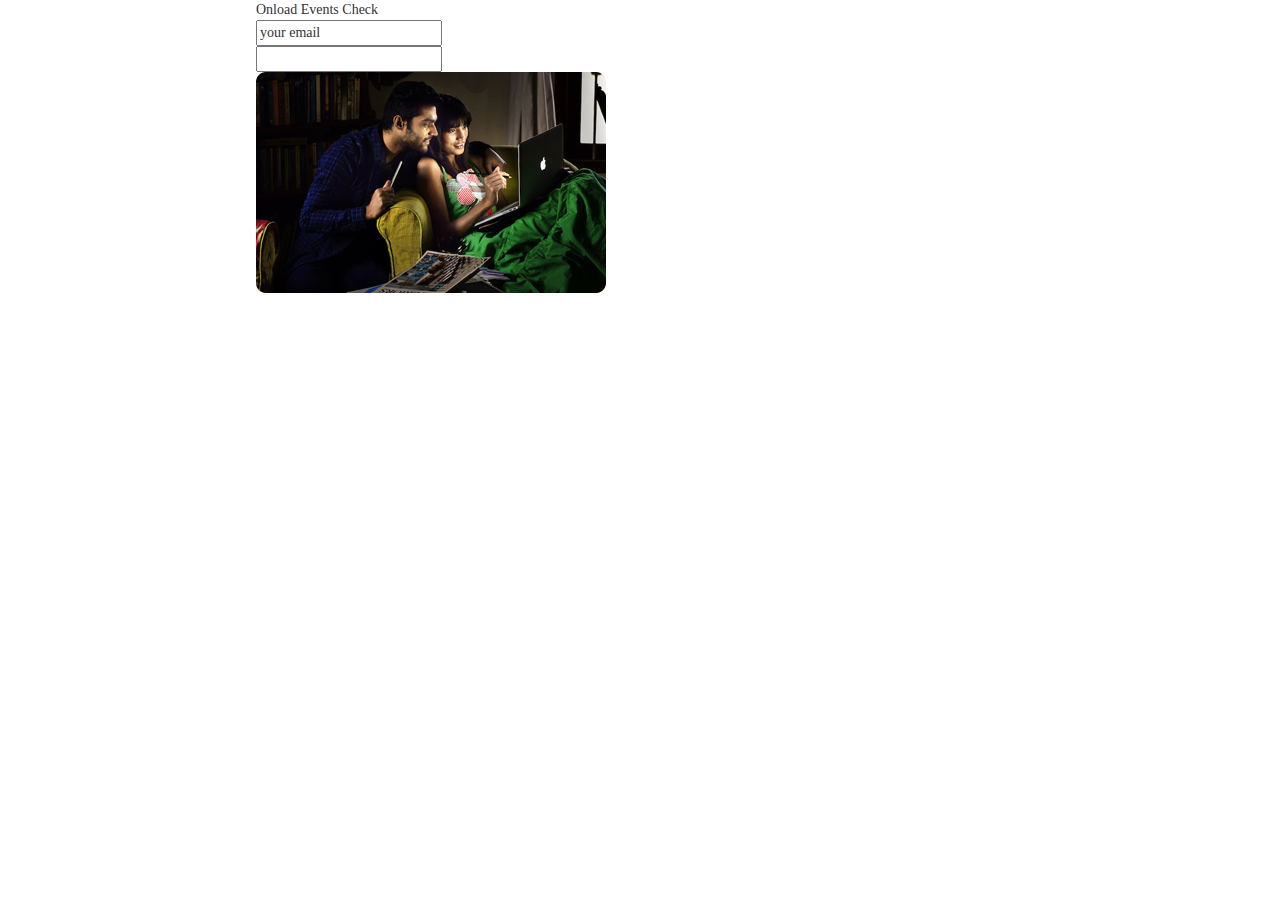
<file: index.html>
<!doctype html>
<html lang="en">
<head>
	<meta charset="UTF-8">
	<meta name="description" content="Great HTML5 Bootstrap template" />
	<meta name="author" content="Asifur Rahman" />
	<meta name="viewport" content="width=device-width, initial-scale=1.0"><!-- this is only for responsive design to zoom 100%-->
	<title>JS PRACTICE</title>

	<link rel="shortcut icon" href="images/favicon.png">
	

	<!-- =========================
	     STYLESHEETS      
	============================== -->
	<link rel="stylesheet" href="css/bootstrap.min.css">
	<link rel="stylesheet" type="text/css" href="fonts/font-awesome-4.3.0/css/font-awesome.min.css" />
    
    <!-- CUSTOM STYLES -->
	<link rel="stylesheet" href="css/custom.css">
	<link rel="stylesheet" href="css/responsive.css">

	
	<!--[if lt IE 9]>
		<script src="js/html5shiv.js"></script>
		<script src="js/respond.min.js"></script>
		<![endif]-->
	<!--jQuery (necessary for Bootstrap's JavaScript plugins) -->
	<script type="text/javascript">
		function setCookie(cname, cvalue, exdays ){
			var d = new Date();
			d.setTime(d.getTime() + (exdays*24*60*60*1000));
			var expires = "expires=" + d.toGMTString();
			document.cookie = cname+"="+cvalue+"; "+expires;
		}

		function getCookie(cname) {
			 var name = cname + "=";
			 var ca = document.cookie.split();
			   
             var c = ca.substring(name);  

			for(var i=0; i<ca.length; i++){
			 	var c = ca[i];
			 	while (c.charAt(0)==' '){

			 		c = c.substring(1);
			 	}
			 	if(c.indexOf(name) == 0){
			 		return c.substring(name.length, c.length);
			 	}
			 }
			 return c; 
		} 

		function checkCookie() {
			 var user = getCookie("username");
			 if(user != "") {
			 	alert("welcome again " + user);
			 } else {0
			 	user = prompt("please enter your name:", "");
			 	if(user != "" && user != null) {
			 		setCookie("username", user, 30);
			 	}
			 }
		}	
		

	</script>
</head>


<body onload="checkCookie()">


<!-- =========================
   HEADER SECTION       
============================== -->
<header class="header">	
     <div class="wrapper"> 
        <div id="eventsCheck">Onload Events Check</div>

        <form>
        	<input type="email" id="email" name="" value="your email" > <br>
        	<input type="text" name="">
        </form>

        <img src="images/img-1.png" id="imageChange">

     </div>
</header>




<!-- Include all compiled plugins (below), or include individual files as needed -->
<script src="js/jquery-1.12.0.min.js"></script>
<script src="js/bootstrap.min.js"></script>
<script src="fonts/MontefioreShadow/fontsmoothie.min.js"></script>

<!-- initial scripts -->
<script src="js/init.js"></script>

</body>
</html>
</file>
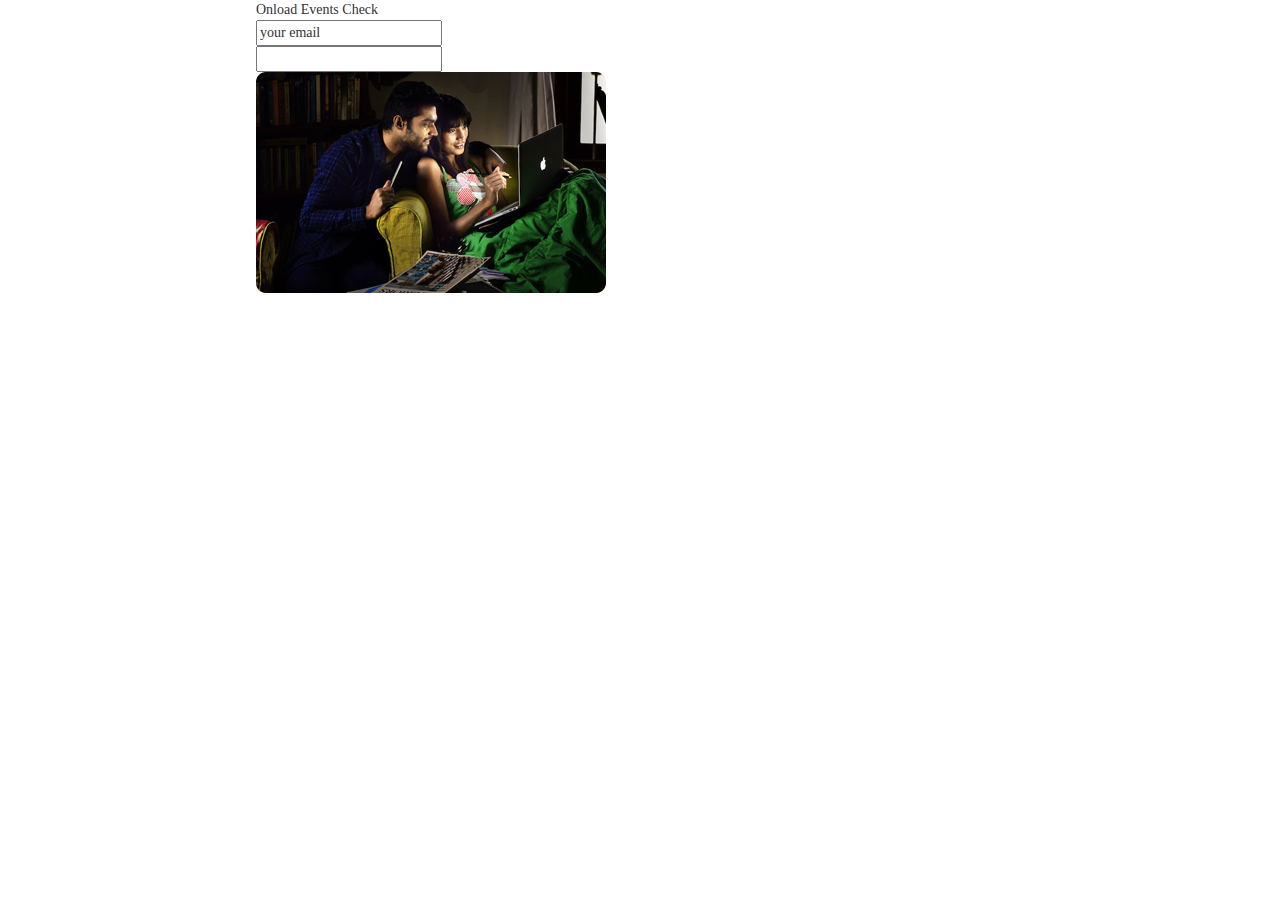
<file: index--.html>
<!doctype html>
<html lang="en">
<head>
	<meta charset="UTF-8">
	<meta name="description" content="Great HTML5 Bootstrap template" />
	<meta name="author" content="Asifur Rahman" />
	<meta name="viewport" content="width=device-width, initial-scale=1.0"><!-- this is only for responsive design to zoom 100%-->
	<title>JS PRACTICE</title>

	<link rel="shortcut icon" href="images/favicon.png">
	

	<!-- =========================
	     STYLESHEETS      
	============================== -->
	<link rel="stylesheet" href="css/bootstrap.min.css">
	<link rel="stylesheet" type="text/css" href="fonts/font-awesome-4.3.0/css/font-awesome.min.css" />
    
    <!-- CUSTOM STYLES -->
	<link rel="stylesheet" href="css/custom.css">
	<link rel="stylesheet" href="css/responsive.css">

	
	<!--[if lt IE 9]>
		<script src="js/html5shiv.js"></script>
		<script src="js/respond.min.js"></script>
		<![endif]-->
	<!--jQuery (necessary for Bootstrap's JavaScript plugins) -->
	<script type="text/javascript">
		function setCookie(cname, cvalue, exdays ){
			var d = new Date();
			d.setTime(d.getTime() + (exdays*24*60*60*1000));
			var expires = "expires=" + d.toGMTString();
			document.cookie = cname+"="+cvalue+"; "+expires;
		}

		function getCookie(cname) {
			 var name = cname + "=";
			 var ca = document.cookie.split();
			   
             var c = ca.substring(name);  

			for(var i=0; i<ca.length; i++){
			 	var c = ca[i];
			 	while (c.charAt(0)==' '){

			 		c = c.substring(1);
			 	}
			 	if(c.indexOf(name) == 0){
			 		return c.substring(name.length, c.length);
			 	}
			 }
			 return c; 
		} 

		function checkCookie() {
			 var user = getCookie("username");
			 if(user != "") {
			 	alert("welcome again " + user);
			 } else {0
			 	user = prompt("please enter your name:", "");
			 	if(user != "" && user != null) {
			 		setCookie("username", user, 30);
			 	}
			 }
		}	
		

	</script>
</head>


<body onload="checkCookie()">


<!-- =========================
   HEADER SECTION       
============================== -->
<header class="header some">	
     <div class="wrapper"> 
        <div id="eventsCheck">Onload Events Check</div>

        <form>
        	<input type="email" id="email" name="" value="your email" > <br>
        	<input type="text" name="">
        </form>

        <img src="images/img-1.png" id="imageChange">

     </div>
</header>




<!-- Include all compiled plugins (below), or include individual files as needed -->
<script src="js/jquery-1.12.0.min.js"></script>
<script src="js/bootstrap.min.js"></script>
<script src="fonts/MontefioreShadow/fontsmoothie.min.js"></script>

<!-- initial scripts -->
<script src="js/init.js"></script>

</body>
</html>
</file>
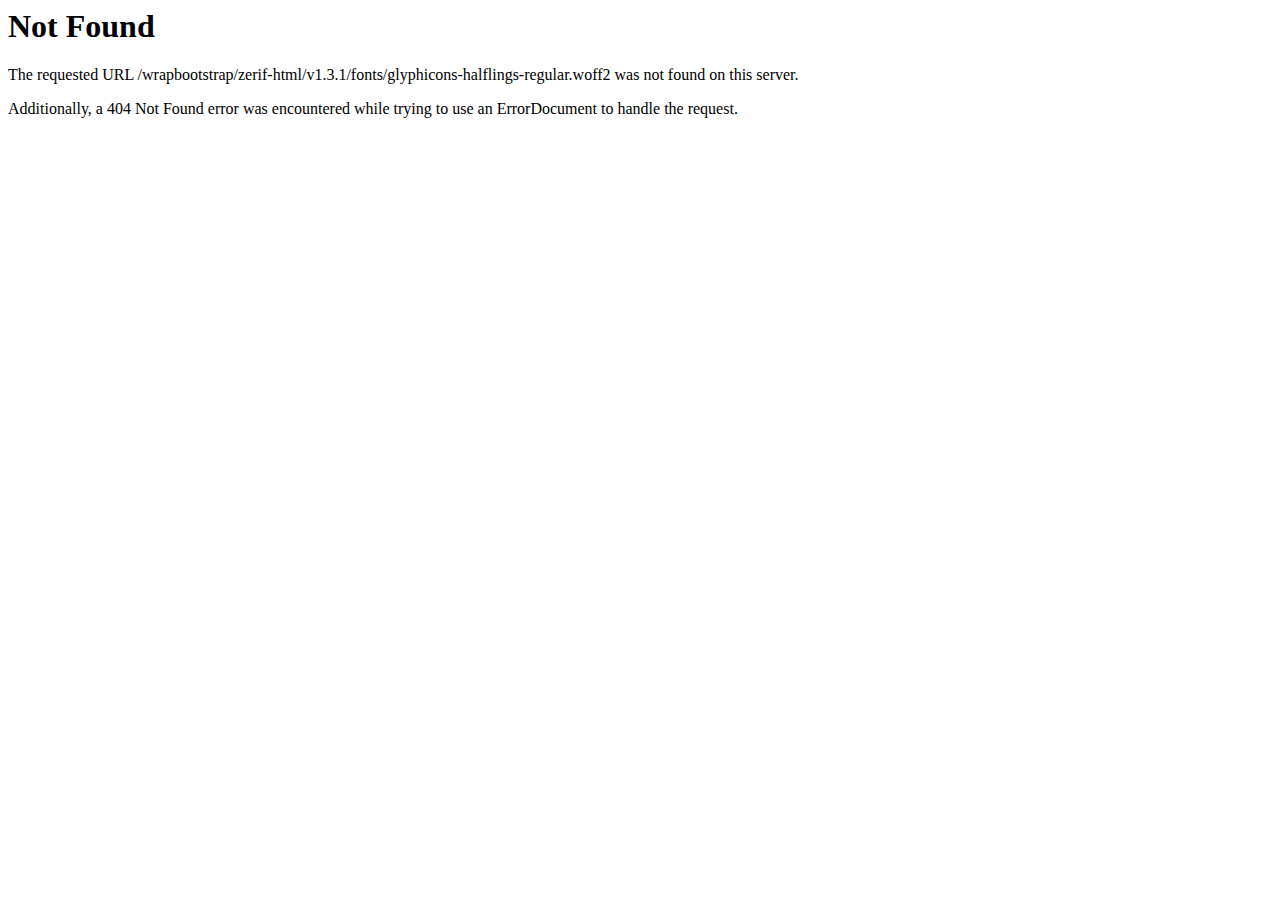
<file: fonts/glyphicons-halflings-regular-2.html>
<!DOCTYPE HTML PUBLIC "-//IETF//DTD HTML 2.0//EN">
<html><head>
<title>404 Not Found</title>
</head><body>
<h1>Not Found</h1>
<p>The requested URL /wrapbootstrap/zerif-html/v1.3.1/fonts/glyphicons-halflings-regular.woff2 was not found on this server.</p>
<p>Additionally, a 404 Not Found
error was encountered while trying to use an ErrorDocument to handle the request.</p>
</body></html>
</file>
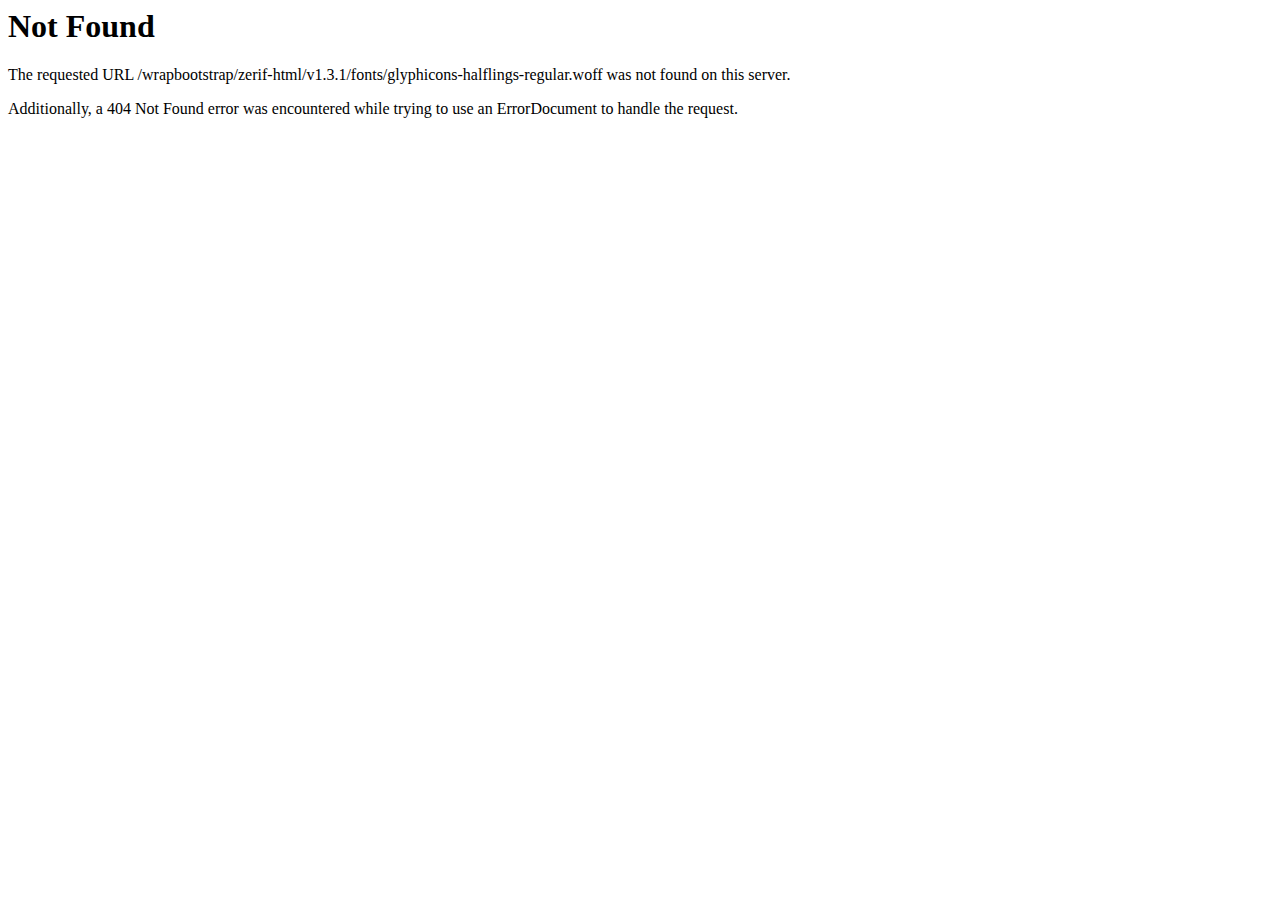
<file: fonts/glyphicons-halflings-regular-3.html>
<!DOCTYPE HTML PUBLIC "-//IETF//DTD HTML 2.0//EN">
<html><head>
<title>404 Not Found</title>
</head><body>
<h1>Not Found</h1>
<p>The requested URL /wrapbootstrap/zerif-html/v1.3.1/fonts/glyphicons-halflings-regular.woff was not found on this server.</p>
<p>Additionally, a 404 Not Found
error was encountered while trying to use an ErrorDocument to handle the request.</p>
</body></html>
</file>
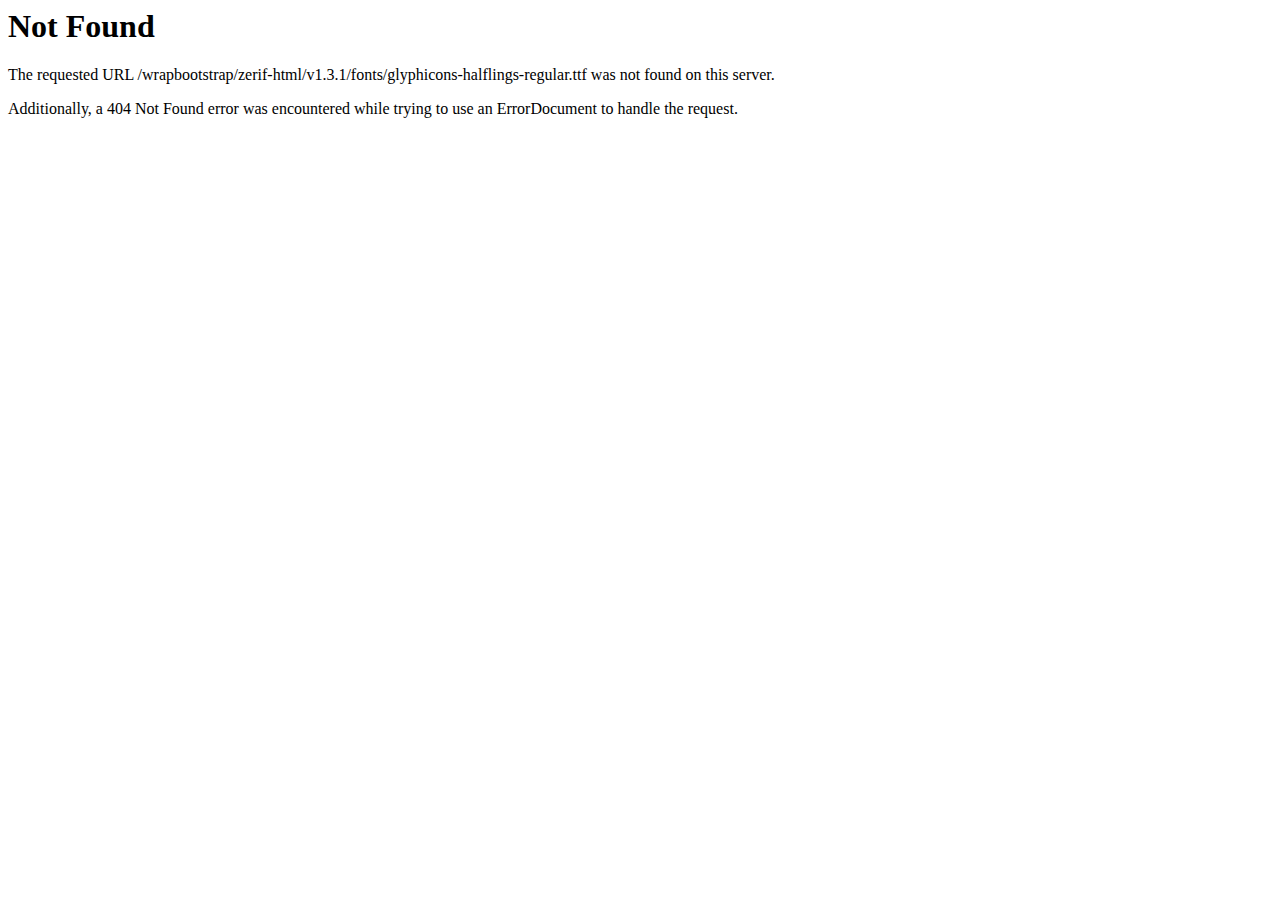
<file: fonts/glyphicons-halflings-regular-4.html>
<!DOCTYPE HTML PUBLIC "-//IETF//DTD HTML 2.0//EN">
<html><head>
<title>404 Not Found</title>
</head><body>
<h1>Not Found</h1>
<p>The requested URL /wrapbootstrap/zerif-html/v1.3.1/fonts/glyphicons-halflings-regular.ttf was not found on this server.</p>
<p>Additionally, a 404 Not Found
error was encountered while trying to use an ErrorDocument to handle the request.</p>
</body></html>
</file>
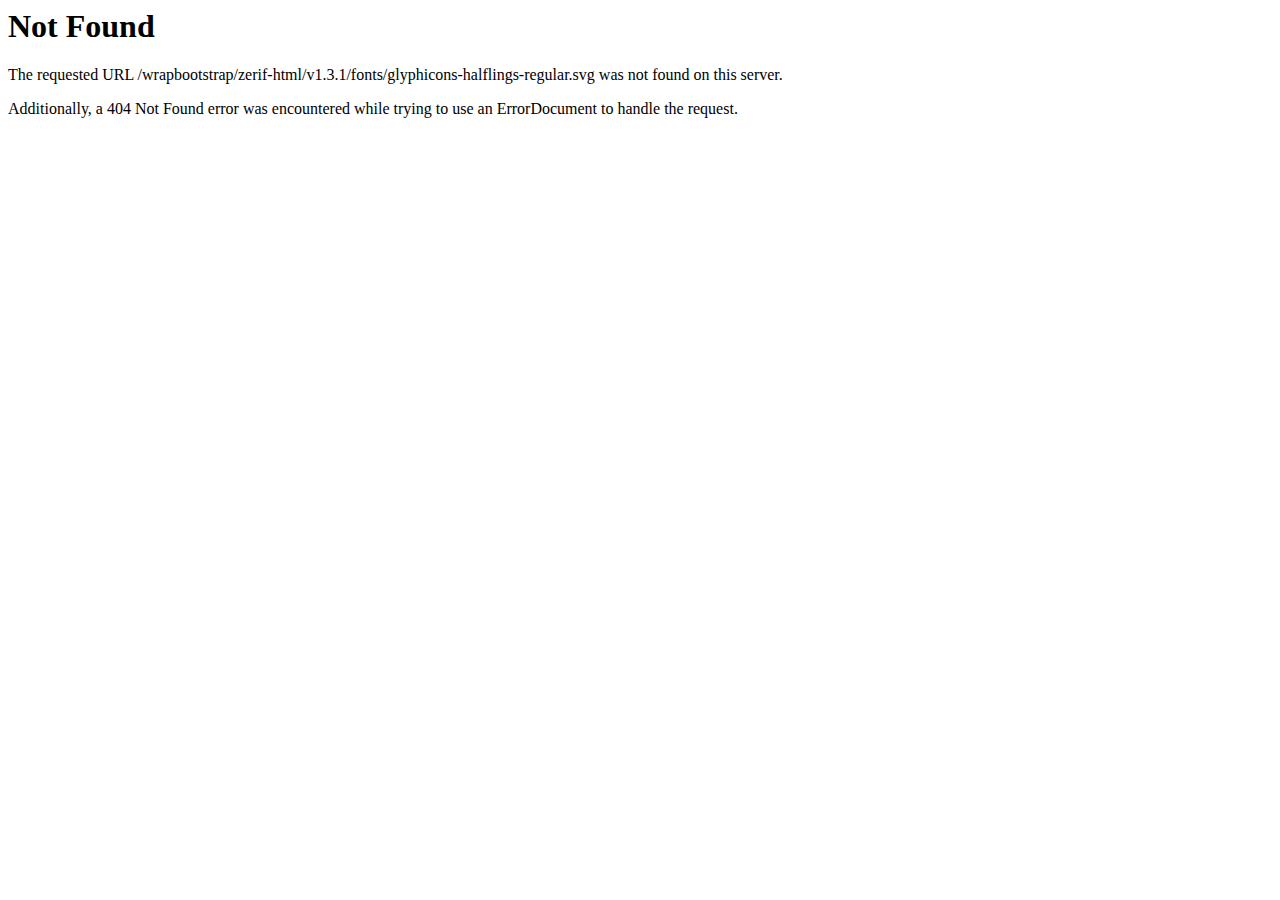
<file: fonts/glyphicons-halflings-regular-5.html>
<!DOCTYPE HTML PUBLIC "-//IETF//DTD HTML 2.0//EN">
<html><head>
<title>404 Not Found</title>
</head><body>
<h1>Not Found</h1>
<p>The requested URL /wrapbootstrap/zerif-html/v1.3.1/fonts/glyphicons-halflings-regular.svg was not found on this server.</p>
<p>Additionally, a 404 Not Found
error was encountered while trying to use an ErrorDocument to handle the request.</p>
</body></html>
</file>
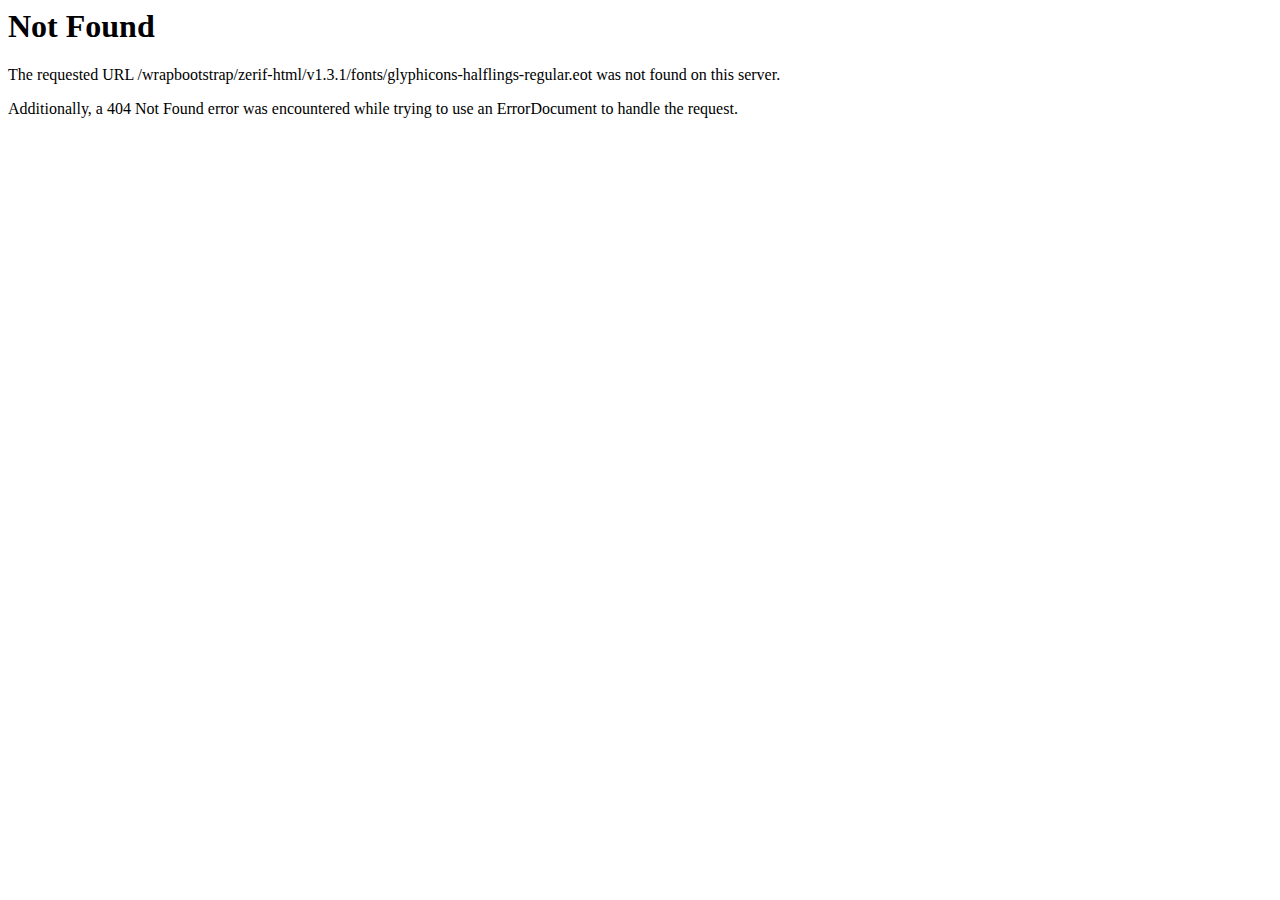
<file: fonts/glyphicons-halflings-regular.html>
<!DOCTYPE HTML PUBLIC "-//IETF//DTD HTML 2.0//EN">
<html><head>
<title>404 Not Found</title>
</head><body>
<h1>Not Found</h1>
<p>The requested URL /wrapbootstrap/zerif-html/v1.3.1/fonts/glyphicons-halflings-regular.eot was not found on this server.</p>
<p>Additionally, a 404 Not Found
error was encountered while trying to use an ErrorDocument to handle the request.</p>
</body></html>
</file>
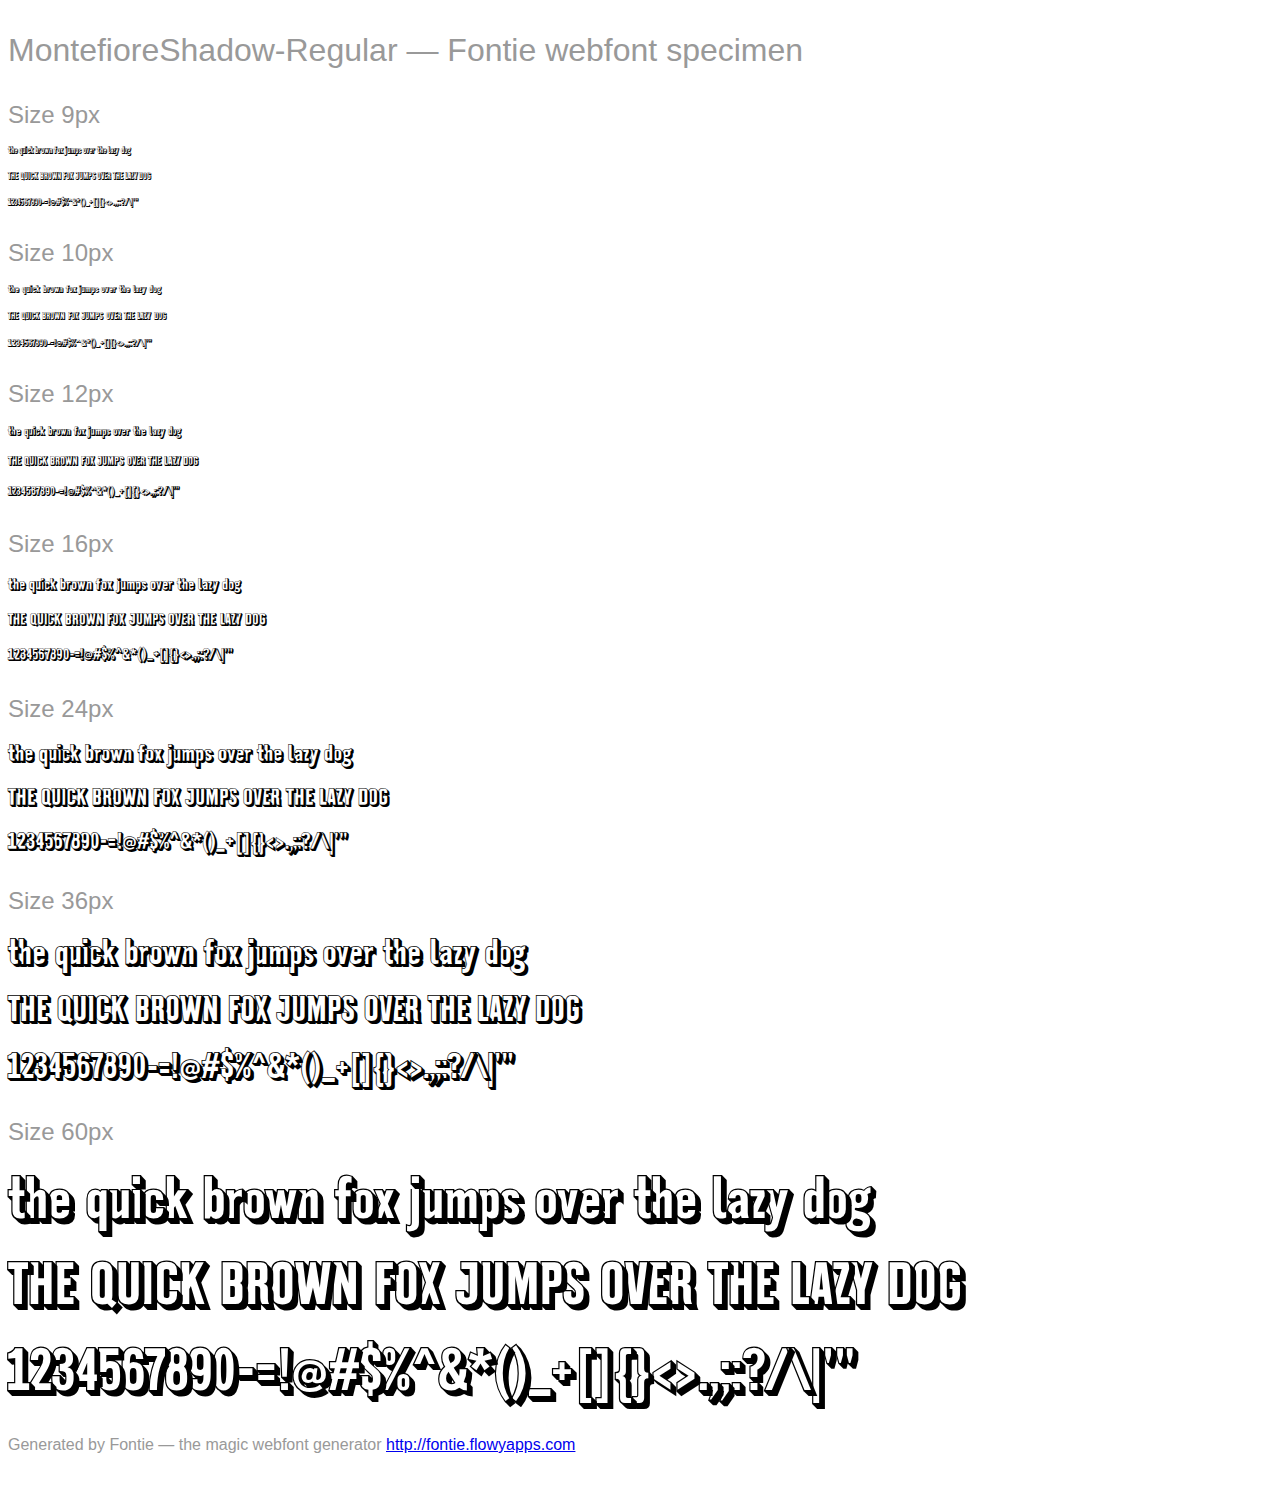
<file: fonts/MontefioreShadow/MontefioreShadow-Regular.html>
<html>
<head>
	<!-- INFO Just include the font-smoothie script anywhere on your page and
	          you will have smooth fonts even on Windows XP. --> 
	
	<style>
		/* INFO We recommend to use @import or the link tag to include the
		        font-face definition into your page.
		   NOTE Some browsers block access to CSS rules in external files if the
		        page is not loaded via HTTP. Therefore the Font Smoothie script
		        will not work if you open this page as a local file. */
		@font-face {
				  font-family:'MontefioreShadow-Regular';
				  src: url('MontefioreShadow-_gdi.eot');
				  src: url('MontefioreShadow-_gdi.eot?#iefix') format('embedded-opentype'),
					   url('MontefioreShadow-_gdi.woff') format('woff'),
					   url('MontefioreShadow-_gdi.ttf') format('truetype'),
					   url('MontefioreShadow-_gdi.svg#MontefioreShadow-Regular') format('svg');
					   font-weight: 700;
					   font-style: normal;
					   font-stretch: condensed;
					   unicode-range: U+0020-25CA;
				}
		
		/* INFO Just some other styles to beautify the page ;) */
		body {
			font-family: sans-serif;
			color: #999;
			white-space: nowrap;
		}
		h1 {
			font-size: 2rem;
			font-weight: normal;
			margin: 2rem 0 1rem 0;
		}
		h2 {
			font-size: 1.5rem;
			font-weight: normal;
			margin: 2rem 0 1rem 0;
		}
		p {
			margin: 2rem 0;
		}
		div p {
			font-family: 'MontefioreShadow-Regular';
			color: #000;
			margin: 1rem 0;
		}
	</style>
	<title>MontefioreShadow-Regular &mdash; Fontie webfont specimen</title>
</head>

<body>
	<h1>MontefioreShadow-Regular &mdash; Fontie webfont specimen</h1>
	<div style="font-size:9px">
		<h2>Size 9px</h2>
		<p>the quick brown fox jumps over the lazy dog</p>
		<p>THE QUICK BROWN FOX JUMPS OVER THE LAZY DOG</p>
		<p>1234567890-=!@#$%^&amp;*()_+[]{}&lt;&gt;.,;:?/\|'"</p>
	</div>
	<div style="font-size:10px">
		<h2>Size 10px</h2>
		<p>the quick brown fox jumps over the lazy dog</p>
		<p>THE QUICK BROWN FOX JUMPS OVER THE LAZY DOG</p>
		<p>1234567890-=!@#$%^&amp;*()_+[]{}&lt;&gt;.,;:?/\|'"</p>
	</div>
	<div style="font-size:12px">
		<h2>Size 12px</h2>
		<p>the quick brown fox jumps over the lazy dog</p>
		<p>THE QUICK BROWN FOX JUMPS OVER THE LAZY DOG</p>
		<p>1234567890-=!@#$%^&amp;*()_+[]{}&lt;&gt;.,;:?/\|'"</p>
	</div>
	<div style="font-size:16px">
		<h2>Size 16px</h2>
		<p>the quick brown fox jumps over the lazy dog</p>
		<p>THE QUICK BROWN FOX JUMPS OVER THE LAZY DOG</p>
		<p>1234567890-=!@#$%^&amp;*()_+[]{}&lt;&gt;.,;:?/\|'"</p>
	</div>
	<div style="font-size:24px">
		<h2>Size 24px</h2>
		<p>the quick brown fox jumps over the lazy dog</p>
		<p>THE QUICK BROWN FOX JUMPS OVER THE LAZY DOG</p>
		<p>1234567890-=!@#$%^&amp;*()_+[]{}&lt;&gt;.,;:?/\|'"</p>
	</div>
	<div style="font-size:36px">
		<h2>Size 36px</h2>
		<p>the quick brown fox jumps over the lazy dog</p>
		<p>THE QUICK BROWN FOX JUMPS OVER THE LAZY DOG</p>
		<p>1234567890-=!@#$%^&amp;*()_+[]{}&lt;&gt;.,;:?/\|'"</p>
	</div>
	<div style="font-size:60px">
		<h2>Size 60px</h2>
		<p>the quick brown fox jumps over the lazy dog</p>
		<p>THE QUICK BROWN FOX JUMPS OVER THE LAZY DOG</p>
		<p>1234567890-=!@#$%^&amp;*()_+[]{}&lt;&gt;.,;:?/\|'"</p>
	</div>
	<p>Generated by Fontie &mdash; the magic webfont generator <a href="http://fontie.flowyapps.com">http://fontie.flowyapps.com</a></p>
</body>

</html>
</file>
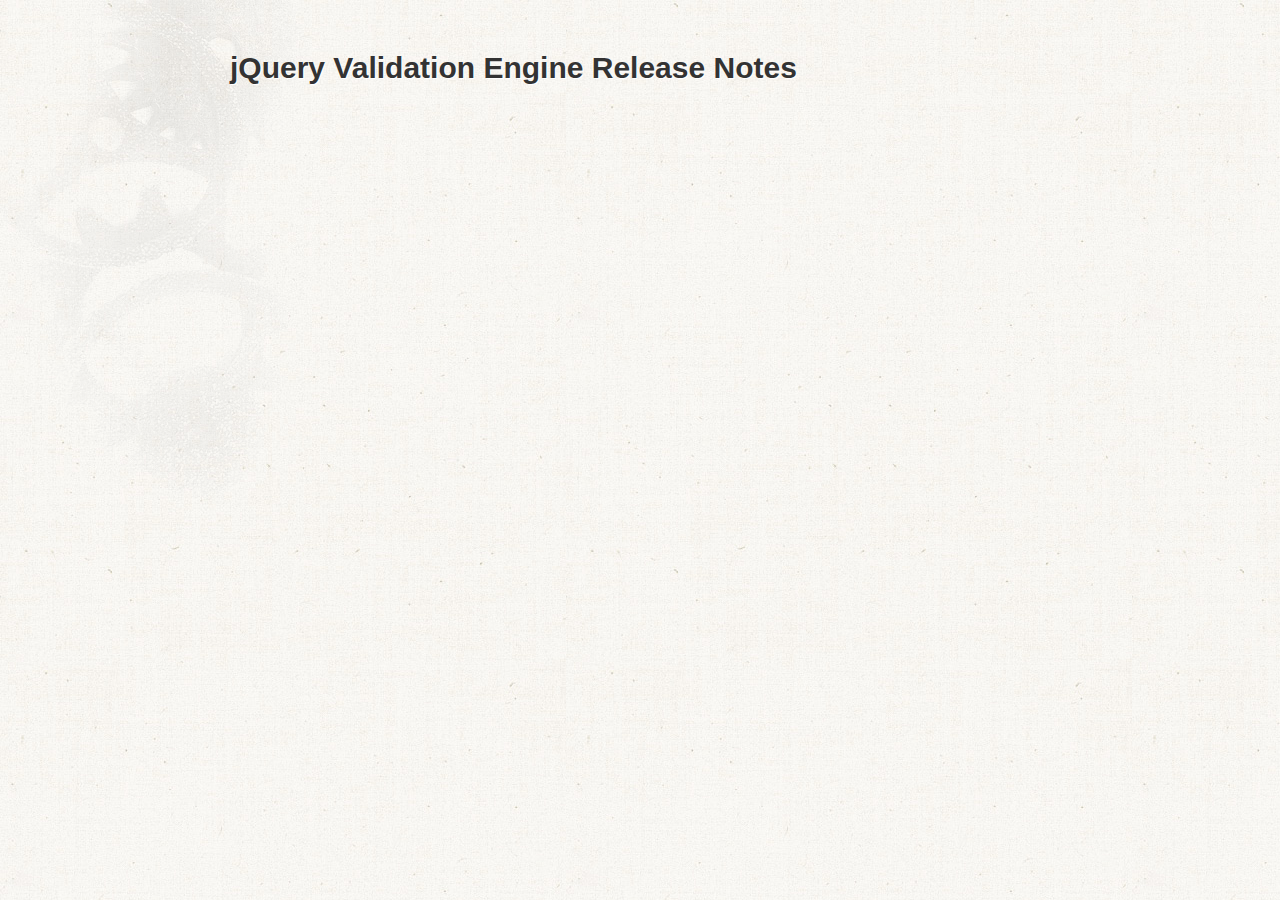
<file: ref/jQuery-Validation-Engine-master/jQuery-Validation-Engine-master/releases.html>
<!doctype html>
<!--[if lt IE 7]> <html class="no-js ie6 oldie" lang="en"> <![endif]-->
<!--[if IE 7]>    <html class="no-js ie7 oldie" lang="en"> <![endif]-->
<!--[if IE 8]>    <html class="no-js ie8 oldie" lang="en"> <![endif]-->
<!--[if gt IE 8]><!--> <html class="no-js" lang="en"> <!--<![endif]-->
<head>
	<meta charset="utf-8">
	<meta http-equiv="X-UA-Compatible" content="IE=edge,chrome=1">
	<link rel="shortcut icon" type="image/x-icon" href="/favicon.ico" />
	<link rel="icon" type="image/x-icon" href="/favicon.ico" />
	<title>Release Notes</title>

	<link href="css/style.css" rel="stylesheet">
	<link rel="stylesheet" href="css/releasenotes.plugin.css">


	<script src="js/libs/jquery-1.7.1.min.js"></script>
	<script src="js/libs/marked.js"></script>
	<script src="js/releasenotes.js"></script>
	<script>
		$(document).ready(function() {
			$("#releaseNotesContainer").releaseNotes({
				milestonesShown			: 10,
				// If you want to show private repo
				// You need to add repo credentials in api.php
				phpApi 				: false,
					phpApiPath		: '/',
				showDescription 			: true,
				showComments 			: true,
				// Used if phpAPI is false
	     			repo		            		: 'jQuery-Validation-Engine',
	     			username       			: 'posabsolute'
			});
		});
	</script>
</head>
<body>
<div id="websiteContainer">
	<div class="containerRelease">
		<h1>jQuery Validation Engine Release Notes</h1>

		<div id="releaseNotesContainer" role="main"></div>

	</div>
</div>
</body>
</html>
</file>
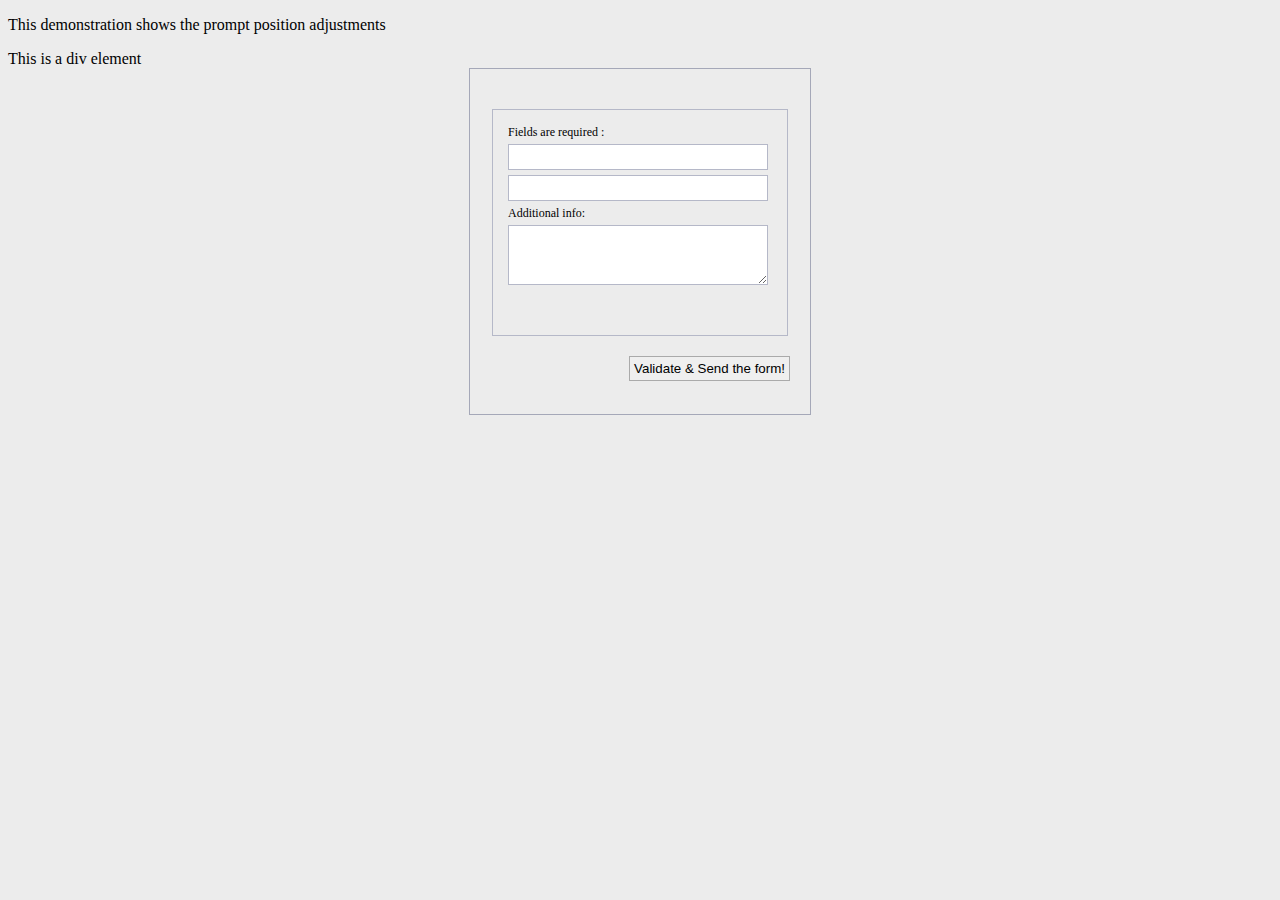
<file: ref/jQuery-Validation-Engine-master/jQuery-Validation-Engine-master/demos/demoAdjustments.html>
<!DOCTYPE html>
<html>
<head>
	<meta http-equiv="Content-type" content="text/html; charset=utf-8" />
	<title>JQuery Validation Engine</title>
	<link rel="stylesheet" href="../css/validationEngine.jquery.css" type="text/css"/>
	<link rel="stylesheet" href="../css/template.css" type="text/css"/>
	<script src="../js/jquery-1.8.2.min.js" type="text/javascript">
	</script>
	<script src="../js/languages/jquery.validationEngine-en.js" type="text/javascript" charset="utf-8">
	</script>
	<script src="../js/jquery.validationEngine.js" type="text/javascript" charset="utf-8">
	</script>
	<script>
		jQuery(document).ready(function(){
			// binds form submission and fields to the validation engine
			jQuery("#formID").validationEngine();
		});
            
	</script>
</head>
<body>
	<p>
		This demonstration shows the prompt position adjustments
		<br/>
	</p>
	<div id="test" class="test" style="width:150px;">This is a div element</div>
	<form id="formID" class="formular" method="post" action="">
		<fieldset>
			<label>
				<span>Fields are required : </span>
				<input value="" class="validate[required] text-input" type="text" name="req" id="req" data-prompt-position="topRight:-70" />
			</label>
			<label>
				<input value="" class="validate[required] text-input" type="text" name="req2" id="req2" data-prompt-position="topRight:-30" />
			</label>
			<label>
				<span>Additional info:</span>
				<textarea class="validate[required]" id="add" style="width:250px;height:50px;"  data-prompt-position="bottomRight:-70,3"></textarea>
			</label>
			<br/>
			<br/>
		</fieldset>
		<input class="submit" type="submit" value="Validate &amp; Send the form!"/><hr/>
	</form>
</body>
</html>
</file>
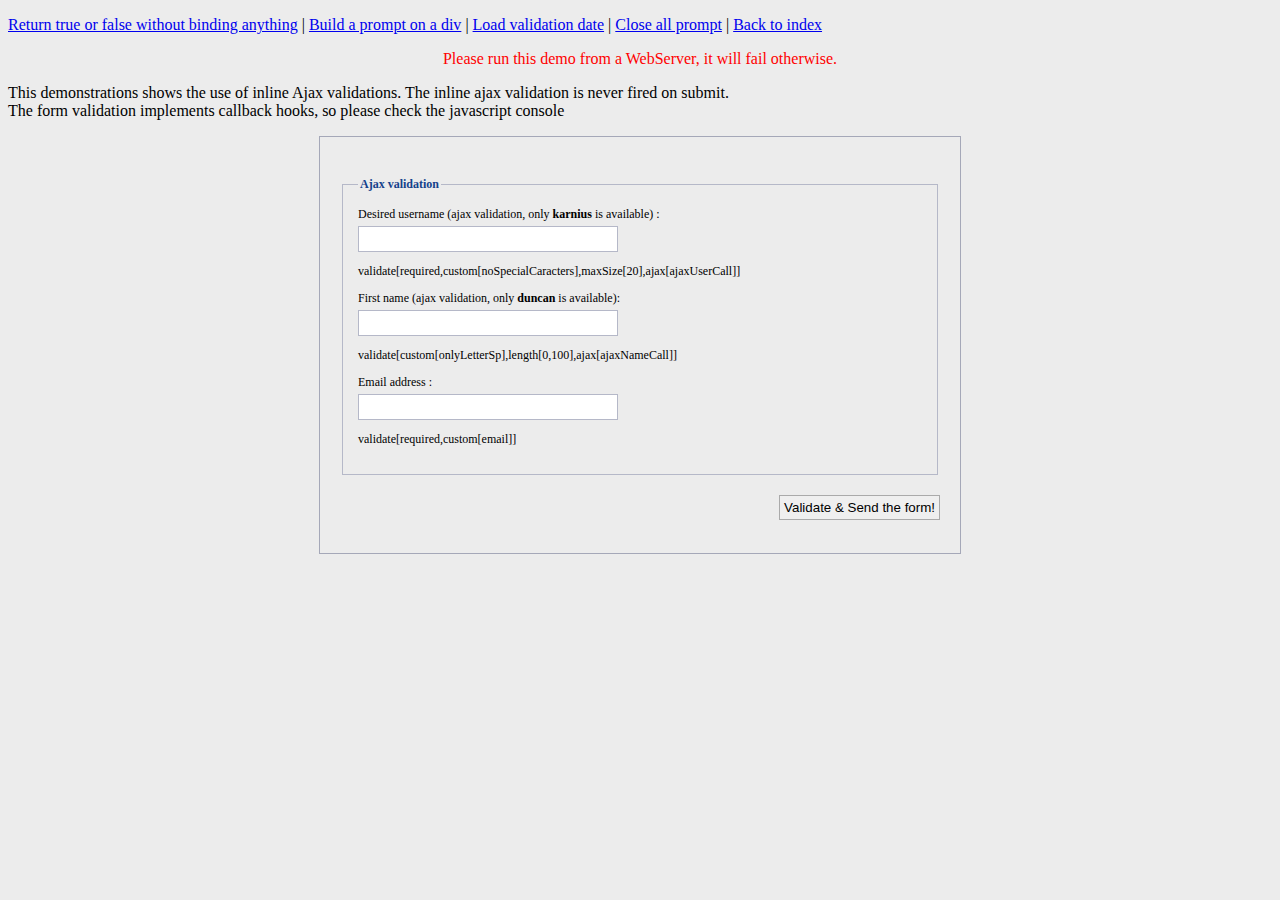
<file: ref/jQuery-Validation-Engine-master/jQuery-Validation-Engine-master/demos/demoAjaxInlinePHP.html>
<!DOCTYPE html PUBLIC "-//W3C//DTD XHTML 1.0 Strict//EN" "http://www.w3.org/TR/xhtml1/DTD/xhtml1-strict.dtd">
<html>
<head>
	<meta http-equiv="Content-type" content="text/html; charset=utf-8" />
	<title>JQuery Validation Engine</title>
	<link rel="stylesheet" href="../css/validationEngine.jquery.css" type="text/css"/>
	<link rel="stylesheet" href="../css/template.css" type="text/css"/>
	<script src="../js/jquery-1.8.2.min.js" type="text/javascript">
	</script>
	<script src="../js/languages/jquery.validationEngine-en.js" type="text/javascript" charset="utf-8">
	</script>
	<script src="../js/jquery.validationEngine.js" type="text/javascript" charset="utf-8">
	</script>
	<script>
		jQuery(document).ready(function(){
			jQuery("#formID").validationEngine();

			$("#formID").bind("jqv.field.result", function(event, field, errorFound, prompText){ console.log(errorFound) })
		});
	</script>
</head>
<body>
	<p>
		<a href="#" onclick="alert(jQuery('#formID').validationEngine({evaluate:true}))">Return true or false without binding anything</a>
		| <a href="#" onclick="jQuery.validationEngine.buildPrompt('#formID','This is an example','error')">Build a prompt on a div</a>
		| <a href="#" onclick="jQuery.validationEngine.loadValidation('#date')">Load validation date</a>
		| <a href="#" onclick="jQuery.validationEngine.closePrompt('.formError',true)">Close all prompt</a>
		| <a href="../index.html" onclick="">Back to index</a>
	</p>    
	<p style="color:red; text-align:center">Please run this demo from a WebServer, it will fail otherwise.
	</p>
	<p>
		This demonstrations shows the use of inline Ajax validations. The inline ajax validation is never fired on submit.
		<br/>
		The form validation implements callback hooks, so please check the javascript console
	</p>
	<form id="formID" class="formular" method="post" action="" style="width:600px">
		<fieldset>
			<legend>
				Ajax validation
			</legend>
			<label>
				<span>Desired username (ajax validation, only <b>karnius</b> is available) : </span>
				<input value="" class="validate[required,custom[onlyLetterNumber],maxSize[20],ajax[ajaxUserCallPhp]] text-input" type="text" name="user" id="user" />
				<p>
					validate[required,custom[noSpecialCaracters],maxSize[20],ajax[ajaxUserCall]]
				</p>
			</label>
			<label>
				<span>First name (ajax validation, only <b>duncan</b> is available): </span>
				<input value="" class="validate[optional,custom[onlyLetterSp],maxSize[100],ajax[ajaxNameCallPhp]] text-input" type="text" name="firstname" id="firstname" />
				<p>
					validate[custom[onlyLetterSp],length[0,100],ajax[ajaxNameCall]]
				</p>
			</label>
			<label>
				<span>Email address : </span>
				<input value="" class="validate[required,custom[email]] text-input" type="text" name="email" id="email" />
				<p>
					validate[required,custom[email]]
				</p>
			</label>
		</fieldset>
		<input class="submit" type="submit" value="Validate &amp; Send the form!"/><hr/>
	</form>
</body>
</html>
</file>
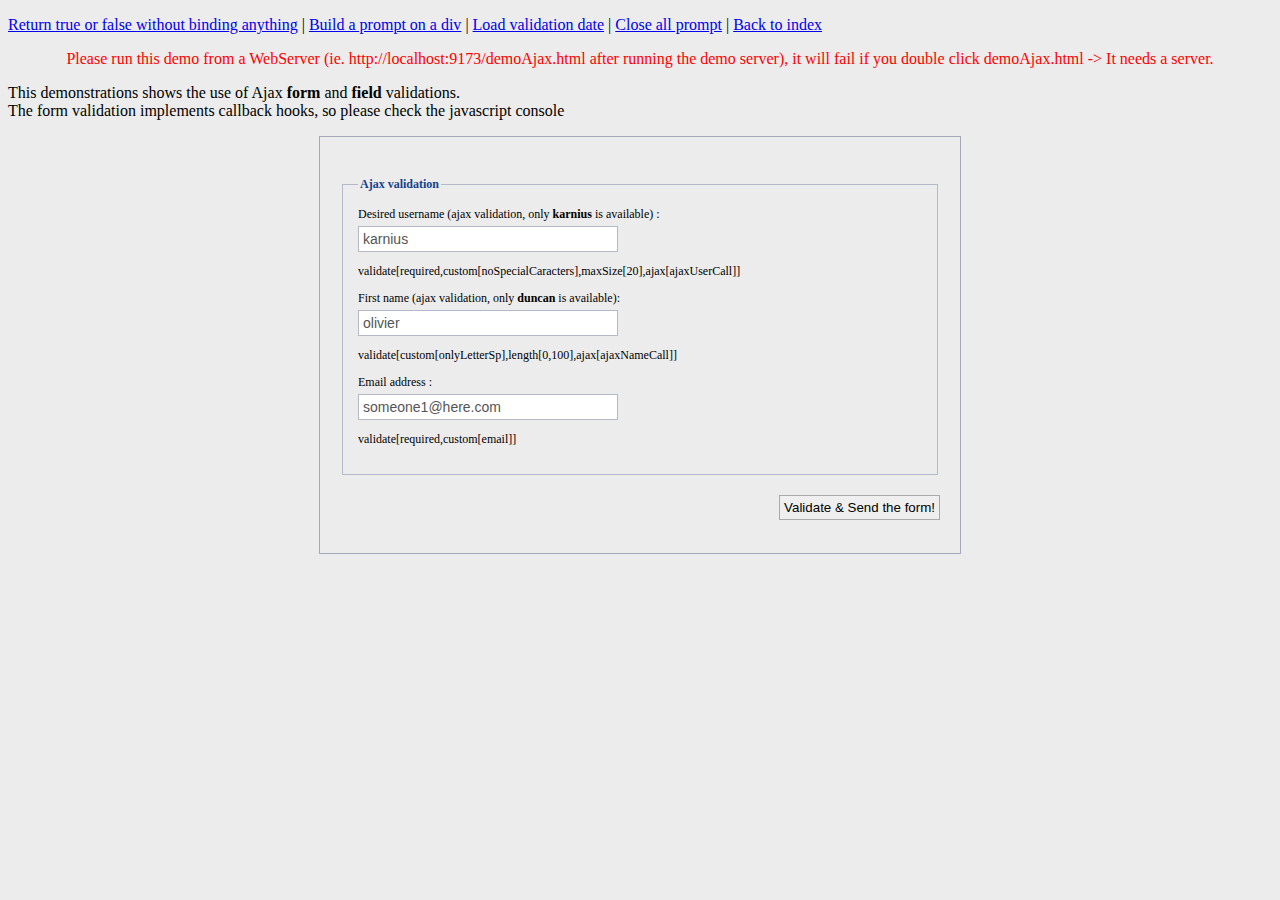
<file: ref/jQuery-Validation-Engine-master/jQuery-Validation-Engine-master/demos/demoAjaxJAVA.html>
<!DOCTYPE html PUBLIC "-//W3C//DTD XHTML 1.0 Strict//EN" "http://www.w3.org/TR/xhtml1/DTD/xhtml1-strict.dtd">
<html>
<head>
	<meta http-equiv="Content-type" content="text/html; charset=utf-8" />
	<title>JQuery Validation Engine</title>
	<link rel="stylesheet" href="../css/validationEngine.jquery.css" type="text/css"/>
	<link rel="stylesheet" href="../css/template.css" type="text/css"/>
	<script src="../js/jquery-1.8.2.min.js" type="text/javascript">
	</script>
	<script src="../js/languages/jquery.validationEngine-en.js" type="text/javascript" charset="utf-8">
	</script>
	<script src="../js/jquery.validationEngine.js" type="text/javascript" charset="utf-8"></script>
	<script>
            
		// This method is called right before the ajax form validation request
		// it is typically used to setup some visuals ("Please wait...");
		// you may return a false to stop the request 
		function beforeCall(form, options){
			if (console) 
			console.log("Right before the AJAX form validation call");
			return true;
		}
            
		// Called once the server replies to the ajax form validation request
		function ajaxValidationCallback(status, form, json, options){
			if (console) 
			console.log(status);
                
			if (status === true) {
				alert("the form is valid!");
				// uncomment these lines to submit the form to form.action
				// form.validationEngine('detach');
				// form.submit();
				// or you may use AJAX again to submit the data
			}
		}
            
		jQuery(document).ready(function(){
			jQuery("#formID").validationEngine({
				ajaxFormValidation: true,
				onAjaxFormComplete: ajaxValidationCallback,
				onBeforeAjaxFormValidation: beforeCall
			});
		});
	</script>
</head>
<body>
	<p>
		<a href="#" onclick="alert(jQuery('#formID').validationEngine({evaluate:true}))">Return true or false without binding anything</a>
		| <a href="#" onclick="jQuery.validationEngine.buildPrompt('#formID','This is an example','error')">Build a prompt on a div</a>
		| <a href="#" onclick="jQuery.validationEngine.loadValidation('#date')">Load validation date</a>
		| <a href="#" onclick="jQuery.validationEngine.closePrompt('.formError',true)">Close all prompt</a>
		| <a href="../index.html" onclick="">Back to index</a>
	</p>    
	<p style="color:red; text-align:center">Please run this demo from a WebServer (ie. http://localhost:9173/demoAjax.html after running the demo server), it will fail if you double click demoAjax.html -> It needs a server.
	</p>
	<p>
		This demonstrations shows the use of Ajax <b>form</b>
		and <b>field</b>
		validations.
		<br/>
		The form validation implements callback hooks, so please check the javascript console
	</p>
	<form id="formID" class="formular" method="post" action="ajaxSubmitForm" style="width:600px">
		<fieldset>
			<legend>
				Ajax validation
			</legend>
			<label>
				<span>Desired username (ajax validation, only <b>karnius</b> is available) : </span>
				<input value="karnius" class="validate[required,custom[onlyLetterNumber],maxSize[20],ajax[ajaxUserCall]] text-input" type="text" name="user" id="user" />
				<p>
					validate[required,custom[noSpecialCaracters],maxSize[20],ajax[ajaxUserCall]]
				</p>
			</label>
			<label>
				<span>First name (ajax validation, only <b>duncan</b> is available): </span>
				<input value="olivier" class="validate[custom[onlyLetterSp],maxSize[100],ajax[ajaxNameCall]] text-input" type="text" name="firstname" id="firstname" />
				<p>
					validate[custom[onlyLetterSp],length[0,100],ajax[ajaxNameCall]]
				</p>
			</label>
			<label>
				<span>Email address : </span>
				<input value="someone1@here.com" class="validate[required,custom[email]] text-input" type="text" name="email" id="email" />
				<p>
					validate[required,custom[email]]
				</p>
			</label>
		</fieldset>
		<input class="submit" type="submit" value="Validate &amp; Send the form!"/><hr/>
	</form>
</body>
</html>
</file>
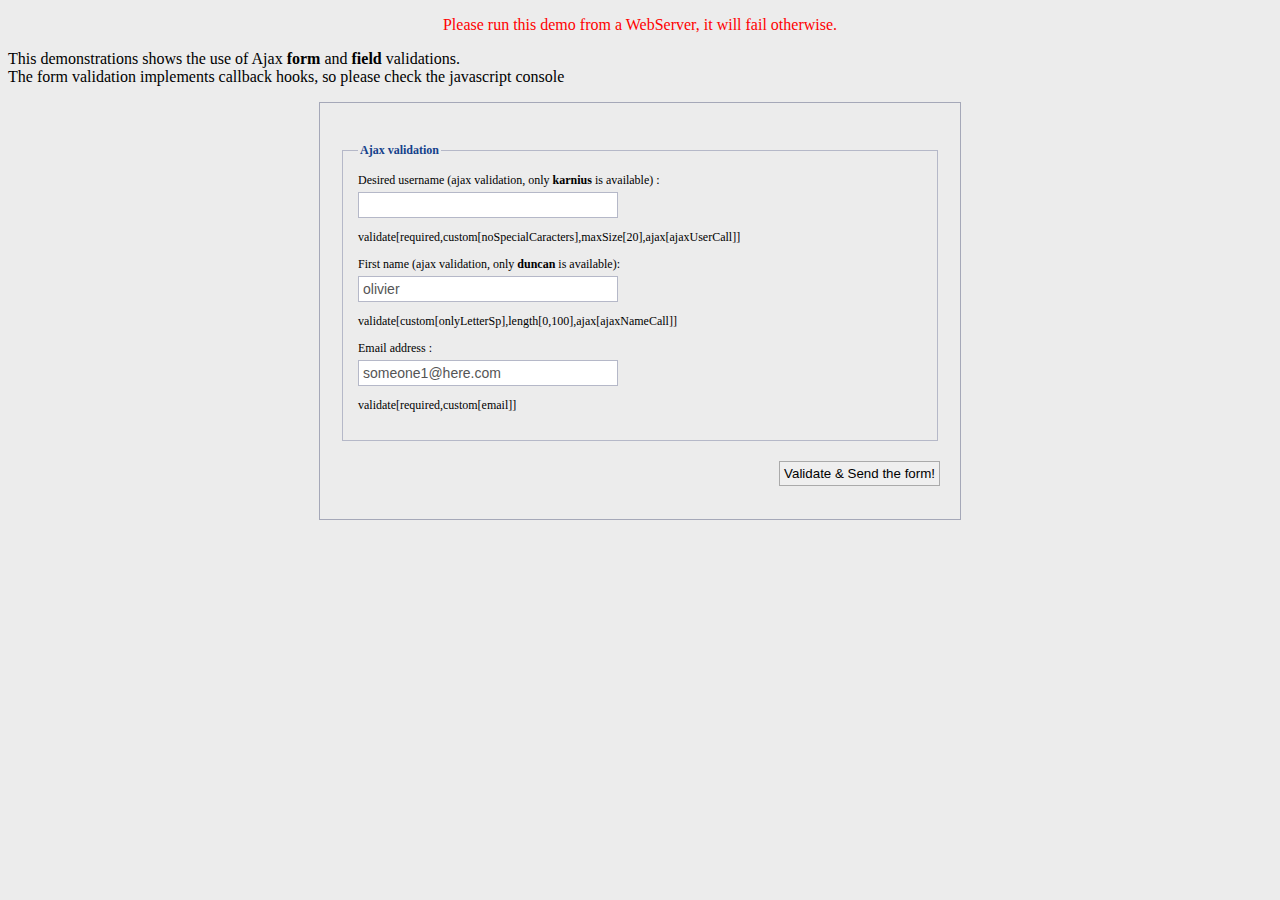
<file: ref/jQuery-Validation-Engine-master/jQuery-Validation-Engine-master/demos/demoAjaxSubmitPHP.html>
<!DOCTYPE html PUBLIC "-//W3C//DTD XHTML 1.0 Strict//EN" "http://www.w3.org/TR/xhtml1/DTD/xhtml1-strict.dtd">
<html>
<head>
	<meta http-equiv="Content-type" content="text/html; charset=utf-8" />
	<title>JQuery Validation Engine</title>
	<link rel="stylesheet" href="../css/validationEngine.jquery.css" type="text/css"/>
	<link rel="stylesheet" href="../css/template.css" type="text/css"/>
	<script src="../js/jquery-1.8.2.min.js" type="text/javascript">
	</script>
	<script src="../js/languages/jquery.validationEngine-en.js" type="text/javascript" charset="utf-8">
	</script>
	<script src="../js/jquery.validationEngine.js" type="text/javascript" charset="utf-8">
	</script>
	<script>
            
		// This method is called right before the ajax form validation request
		// it is typically used to setup some visuals ("Please wait...");
		// you may return a false to stop the request 
		function beforeCall(form, options){
			if (window.console) 
			console.log("Right before the AJAX form validation call");
			return true;
		}
            
		// Called once the server replies to the ajax form validation request
		function ajaxValidationCallback(status, form, json, options){
			if (window.console) 
			console.log(status);
                
			if (status === true) {
				alert("the form is valid!");
				// uncomment these lines to submit the form to form.action
				// form.validationEngine('detach');
				// form.submit();
				// or you may use AJAX again to submit the data
			}
		}
            
		jQuery(document).ready(function(){
			jQuery("#formID").validationEngine({
				ajaxFormValidation: true,
				ajaxFormValidationMethod: 'post',
				onAjaxFormComplete: ajaxValidationCallback
			});
		});
	</script>
</head>
<body>  
	<p style="color:red; text-align:center">Please run this demo from a WebServer, it will fail otherwise.
	</p>
	<p>
		This demonstrations shows the use of Ajax <b>form</b>
		and <b>field</b>
		validations.
		<br/>
		The form validation implements callback hooks, so please check the javascript console
	</p>
	<form id="formID" class="formular" method="post" action="phpajax/ajaxValidateSubmit.php" style="width:600px">
		<fieldset>
			<legend>
				Ajax validation
			</legend>
			<label>
				<span>Desired username (ajax validation, only <b>karnius</b> is available) : </span>
				<input value="" class="validate[required,custom[onlyLetterNumber],maxSize[20],ajax[ajaxUserCallPhp]] text-input" type="text" name="user" id="user" />
				<p>
					validate[required,custom[noSpecialCaracters],maxSize[20],ajax[ajaxUserCall]]
				</p>
			</label>
			<label>
				<span>First name (ajax validation, only <b>duncan</b> is available): </span>
				<input value="olivier" class="validate[custom[onlyLetterSp],maxSize[100]] text-input" type="text" name="firstname" id="firstname" />
				<p>
					validate[custom[onlyLetterSp],length[0,100],ajax[ajaxNameCall]]
				</p>
			</label>
			<label>
				<span>Email address : </span>
				<input value="someone1@here.com" class="validate[required,custom[email]] text-input" type="text" name="email" id="email" />
				<p>
					validate[required,custom[email]]
				</p>
			</label>
		</fieldset>
		<input class="submit" type="submit" value="Validate &amp; Send the form!"/><hr/>
	</form>
</body>
</html>
</file>
<file: css/custom.css>
/* =======================================================================
FREDERICIA - HTML5 Website
======================================================================= */

/***
[Master Stylesheet]
TABLE OF CONTENTS:;
***/
@font-face {
  font-family:'MontefioreShadow-Regular';
  src: url('../fonts/MontefioreShadow/MontefioreShadow-_gdi.eot');
  src: url('../fonts/MontefioreShadow/MontefioreShadow-_gdi.eot?#iefix') format('embedded-opentype'),
       url('../fonts/MontefioreShadow/MontefioreShadow-_gdi.woff') format('woff'),
       url('../fonts/MontefioreShadow/MontefioreShadow-_gdi.ttf') format('truetype'),
       url('../fonts/MontefioreShadow/MontefioreShadow-_gdi.svg#MontefioreShadow-Regular') format('svg');
       font-weight: 700;
       font-style: normal;
}
body {
  direction: ltr;
  font-family: verdana;
  color:#333;
}
.wrapper {
	max-width: 768px;
	margin: 0 auto;
}
/*Common snippets
=======================================*/

/* --------------------------------------
=========================================
GLOBAL STYLES
=========================================
-----------------------------------------*/


/*typography*/
h1,h2,h3,h4,h5,h6{
	margin: 0;
}
h1{
    font-family: "MontefioreShadow-Regular";
    font-size: 43px;
    letter-spacing: 4.8px;
    text-transform: uppercase;
}

h2 {
    font-family: "MontefioreShadow-Regular"; 
}

h3 {
   font-size: 20px;
   font-weight: bold;
   line-height: 24px;
}

h4{
  font-size: 15px;
  line-height: normal;
  font-weight: bold;
}

ul, ol {
	list-style: none;
	padding: 0;
	margin: 0;
}
a:focus{
	outline: none;
}
.italic {
  font-style: italic;
}
.hints {
  font-size: 15px;
}
.mb30{
  margin-bottom: 30px;
}
/*buttons*/
.btn-green {
  background: #056839;
}]
.btn-green:hover {
  background: #056839;
}
.btn-pink {
  background: #e6007e;
}
/*---------------------------------------
 **   SECTION:  HEADER              -----
-----------------------------------------*/

.logoPlaceholder {
  min-height: 378px;
  background: #e9511e;
  padding-top: 90px;
}
.logoPlaceholder a {
  display: inline-block;
  width: 100%;
  text-align: center;
}
.logoPlaceholder a img {
  margin: 0 auto;
}
.elementsContainer  {
  background: url(../images/backdrop.png) no-repeat center top;
  min-height: 820px;
  background-size: cover;
  text-align: center;
}
.elementsContainer p, .elementsContainer h3 {
  text-align: center;
  color: #fff;
}
.elementsContainer {
  padding: 60px 20px;
}
.elementsContainer h3 {
  margin-bottom: 20px;
}
.elementsContainer p {
  font-size: 20px;
  line-height: 24px;
}
.newsletter_frm {
  max-width: 400px;
  margin: 30px auto 0 auto;
}
.form-horizontal input, .form-horizontal textarea {
  border-radius: 0;
  border: none;
  box-shadow: 0 0;
  color: #666;
 
}

.form-horizontal input[type="text"], 
.form-horizontal input[type="number"],
.form-horizontal input[type="email"],
.form-horizontal textarea {
  padding: 0 20px;
  font-style:italic;
}
.form-horizontal textarea{
   resize:none;
   min-height: 112px;
   padding-top: 4px; 
}
.nLetter {
  height: 50px;
  max-width: 400px;
  width: 100%;
  border: 2px solid #808080 !important;
}
.form-horizontal  {
  text-align: center;
}
.btn {
  border: medium none;
  border-radius: 0;
  color: #fff;
  width: 160px;
  font-weight: bold;
}
.form-group {
  margin-bottom: 20px;
}
.h_center {
  margin: 0 auto;
}
.artistLandscape {
  margin-bottom: 30px;
}
/*user form*/
.user_frm {
  max-width: 400px;
  margin: 0 auto;
}
.user_frm .form-control {
  height: 30px;
  font-size: 12px;
}
.user_frm  .form-group {
  margin-bottom: 10px;
}

.t_c {
  display: block;
  font-size: 10px;
  line-height: normal;
  margin-bottom: 30px;
}
.checkbox {
  text-align: left;
}
.req_fld {
  text-align: left;
  display: block;
  font-size: 12px;  
}
.checkbox label, .radio label {
  cursor: pointer;
  font-size: 9px;
  font-weight: bold;
  line-height: normal;
  margin-bottom: 0;
  padding-left: 20px;
}
input[type="checkbox"], input[type="radio"] {
  margin-top: 0;
}

/*validation*/
.formError .formErrorContent {
    background: #e6007e none repeat scroll 0 0;
    border: medium none;
    border-radius: 0;
    box-shadow: 0 0 6px #000;
    font-size: 9px;
    padding: 4px;
    text-align: center;
    font-style: italic;
    font-weight: bold;
}
.formError .formErrorArrow {
    display: none;
}
.formError {
    left: -115px !important;
    top: 25px !important;
}
.form-horizontal .checkbox, .form-horizontal .radio {
    min-height: 10px;
}
.checkbox .formError {
    left: -130px !important;
    top: 27px !important;
}
.checkbox input[type="checkbox"], 
.checkbox-inline input[type="checkbox"], 
.radio input[type="radio"], 
.radio-inline input[type="radio"] {
    top: 15px;
}
.formError ~ .form-control::-webkit-input-placeholder { color: #e6007e; font-weight: bold; }
.formError ~ .form-control:-moz-placeholder { /* Firefox 18- */   color: #e6007e; font-weight: bold;}
.formError ~ .form-control::-moz-placeholder {  /* Firefox 19+ */  color: #e6007e; font-weight: bold;  }
.formError ~ .form-control:-ms-input-placeholder {  color: #e6007e; font-weight: bold;}

.greenTitle {
  color: #006633;
  font-size: 70px;
}
.thanksContainer {
  max-width: 635px;
  margin: 30px auto 0 auto;
  min-height: 360px;
  background: #e5007d;
  padding: 30px;
}  
.thanksContainer  h2{
  font-size: 60px;
  text-transform: uppercase;
  letter-spacing: 4px;
  margin-bottom: 30px;
}
.thanksContainer  p {
  font-size: 15px;
  font-weight: bold;
  margin-bottom: 0;
}
.thanksContainer  a { 
  font-style: italic;
  font-size: 12px;
  display: block;
  color: #fff;
  margin-bottom: 30px;
  text-decoration: underline;
}
.contactFrm p{
  font-size: 15px;
  line-height: 18px;
  margin-bottom: 30px;
}
.contactFrm .m_g_title {
  color: #006633;
  margin-bottom: 10px;
  font-weight: bold; 
}
.whiteTitle {
  font-size: 60px;
  text-transform: uppercase;
  letter-spacing: 4px;
  margin-bottom: 30px;
}

.contactFrm .user_frm {
  max-width: 100%;
  margin: 0 auto;
}
.contactFrm .user_frm .form-group{
  max-width: 400px;
  margin: 0 auto;
}
.contactFrm  .user_frm .form-control {
  height: 30px;
  font-size: 12px;
}
.contactFrm .user_frm  .form-group {
  margin-bottom: 10px;
}
.bigTxt {
  font-size: 72px;
  color: #006633;
  line-height: 86px;
  letter-spacing: 8px;
  text-transform: uppercase;
  margin-bottom: 20px;
}
.bigTxt span {
  color: #fff;
}
/*modal*/
.modal-dialog {
    max-width: 440px;
    width: 100%;
}
.modal-content {
    background: #ec008c none repeat scroll 0 0;
    border: 0 none;
    border-radius: 0;
    text-align: center;
}
.modal-header {
    border-bottom: 0 none;
 }
.close {
    opacity: 1;
    position: relative;
    z-index: 999;
} 
.modal-body > h2 {
    font-size: 60px;
    line-height: 64px;
    margin: 0 0 20px;
    text-transform: uppercase;
    letter-spacing: 5px;
}
.modal-body > p {
    font-size: 15px;
    font-weight: bold;
}
.uppercase {
  text-transform: uppercase;
}
.modal-dialog {
    margin: 15% auto;
 }
</file>
<file: css/responsive.css>
@media (min-width: 768px) and (max-width: 1024px) {
   
}


@media (max-width: 767px) {
 
}

@media (max-width: 660px) {
  .logoPlaceholder {
  	align-items: center;
    display: flex;
    justify-content: center;
    min-height: 250px;
    padding-top: 30px;
  }
  .whiteTitle, .thanksContainer h2 {
  	font-size: 40px;
  }
  .bigTxt {
    font-size: 20px;
    letter-spacing: 4px;
    line-height: normal;
  }
  .user_frm .form-group {
    margin-bottom: 20px;
  }
  .formError .formErrorContent {
  	padding: 2px 4px;
  }
  .formError {
    left: 15px !important;
    top: -2px !important;
  }
  .checkbox .formError {
    left: 0 !important;
    top: 12px !important;
  }
}
</file>
<file: ref/jQuery-Validation-Engine-master/jQuery-Validation-Engine-master/css/style.css>
body{
  background:url(../images/bg.jpg);
  text-shadow: 1px 1px 0px white;
  margin: 0;
  font-family: "Helvetica Neue",Helvetica,Arial,sans-serif;
  font-size: 13px;
  line-height: 18px;
  color: #333;
}

h1, h2, h3, h4, h5, h6 {
  margin: 0;
  font-family: inherit;
  font-weight: bold;
  color: inherit;
  text-rendering: optimizelegibility;
}
h1 {
  font-size: 30px;
  line-height: 36px;
  padding: 50px 0 20px;
}
#websiteContainer{
  background:url(../images/bg2.png) top left no-repeat;
  height: 529px;
}
.containerRelease{
  width:780px;
  margin-left:230px;
}
</file>
<file: ref/jQuery-Validation-Engine-master/jQuery-Validation-Engine-master/css/releasenotes.plugin.css>
.milestoneContainer{
  padding-bottom:35px;
  margin-bottom:10px;
}
	.milestoneContainer.separator{background:url("../images/lineseparator.png") bottom center no-repeat;}
	.milestoneContainer .cursor:hover{cursor:pointer;}

h3.release {margin:0 0 2px 0;font-size:19px;}
p.dateRelease{margin:0 0 10px 0; font-size:14px;}

	.milestoneContainer  .body p{padding:5px 0; margin:0;}
	.milestoneContainer pre {
	    display: block;
	    padding: 8.5px;
	    margin: 0 0 9px;
	    font-size: 12.025px;
	    line-height: 18px;
	    background-color: whiteSmoke;
	    border: 1px solid #CCC;
	    border: 1px solid rgba(0, 0, 0, 0.15);
	    -webkit-border-radius: 4px;
	    -moz-border-radius: 4px;
	    border-radius: 4px;
	    white-space: pre;
	    white-space: pre-wrap;
	    word-break: break-all;
	    word-wrap: break-word;
	}
	.milestoneContainer code, .milestoneContainer pre {
	    padding: 0 3px 2px;
	    font-family: Menlo,Monaco,"Courier New",monospace;
	    font-size: 12px;
	    color: #333;
	    -webkit-border-radius: 3px;
	    -moz-border-radius: 3px;
	    border-radius: 3px;
	}


	/* BUTTONS */
	.milestoneContainer .btn {
	  display: inline-block;
	  text-decoration:none;
	  *display: inline;
	  /* IE7 inline-block hack */

	  *zoom: 1;
	  padding: 4px 10px 4px;
	  margin-bottom: 0;
	  font-size: 13px;
	  line-height: 18px;
	  color: #333333;
	  text-align: center;
	  text-shadow: 0 1px 1px rgba(255, 255, 255, 0.75);
	  vertical-align: middle;
	  background-color: #f5f5f5;
	  background-image: -moz-linear-gradient(top, #ffffff, #e6e6e6);
	  background-image: -ms-linear-gradient(top, #ffffff, #e6e6e6);
	  background-image: -webkit-gradient(linear, 0 0, 0 100%, from(#ffffff), to(#e6e6e6));
	  background-image: -webkit-linear-gradient(top, #ffffff, #e6e6e6);
	  background-image: -o-linear-gradient(top, #ffffff, #e6e6e6);
	  background-image: linear-gradient(top, #ffffff, #e6e6e6);
	  background-repeat: repeat-x;
	  filter: progid:DXImageTransform.Microsoft.gradient(startColorstr='#ffffff', endColorstr='#e6e6e6', GradientType=0);
	  border-color: #e6e6e6 #e6e6e6 #bfbfbf;
	  border-color: rgba(0, 0, 0, 0.1) rgba(0, 0, 0, 0.1) rgba(0, 0, 0, 0.25);
	  filter: progid:dximagetransform.microsoft.gradient(enabled=false);
	  border: 1px solid #cccccc;
	  border-bottom-color: #b3b3b3;
	  -webkit-border-radius: 4px;
	  -moz-border-radius: 4px;
	  border-radius: 4px;
	  -webkit-box-shadow: inset 0 1px 0 rgba(255, 255, 255, 0.2), 0 1px 2px rgba(0, 0, 0, 0.05);
	  -moz-box-shadow: inset 0 1px 0 rgba(255, 255, 255, 0.2), 0 1px 2px rgba(0, 0, 0, 0.05);
	  box-shadow: inset 0 1px 0 rgba(255, 255, 255, 0.2), 0 1px 2px rgba(0, 0, 0, 0.05);
	  cursor: pointer;
	  *margin-left: .3em;
	}
	.milestoneContainer .btn:hover,
	.milestoneContainer .btn:active{
	  background-color: #e6e6e6;
	}
	.milestoneContainer .btn:active,
	.milestoneContainer .btn.active {
	  background-color: #cccccc \9;
	}
	.milestoneContainer .btn:first-child {
	  *margin-left: 0;
	}
	.milestoneContainer .btn:hover {
	  color: #333333;
	  text-decoration: none;
	  background-color: #e6e6e6;
	  background-position: 0 -15px;
	  -webkit-transition: background-position 0.1s linear;
	  -moz-transition: background-position 0.1s linear;
	  -ms-transition: background-position 0.1s linear;
	  -o-transition: background-position 0.1s linear;
	  transition: background-position 0.1s linear;
	}
	.milestoneContainer .btn:focus {
	  outline: thin dotted #333;
	  outline: 5px auto -webkit-focus-ring-color;
	  outline-offset: -2px;
	}
	.milestoneContainer .btn:active {
	  background-image: none;
	  -webkit-box-shadow: inset 0 2px 4px rgba(0, 0, 0, 0.15), 0 1px 2px rgba(0, 0, 0, 0.05);
	  -moz-box-shadow: inset 0 2px 4px rgba(0, 0, 0, 0.15), 0 1px 2px rgba(0, 0, 0, 0.05);
	  box-shadow: inset 0 2px 4px rgba(0, 0, 0, 0.15), 0 1px 2px rgba(0, 0, 0, 0.05);
	  background-color: #e6e6e6;
	  background-color: #d9d9d9 \9;
	  outline: 0;
	}


	/* ISSUE DESCRIPTION */
	.milestoneContainer .date{
	    font-size:14px;
	}
	.milestoneContainer .cmeta .date {font-size:11px;}
	.milestoneContainer  .issue{
	  padding-bottom: 3px;
	  list-style-type:disc;
	  display:list-item;
	  margin-left:20px;
	}
	.milestoneContainer .issues{
	    color:#555;
	}
	.milestoneContainer .issueTitle{
	    line-height:24px;
	    font-size:13px;
	}
	.milestoneContainer .label{
	    display:inline-block;
	    font-weight:bold;
	    line-height: 13px;
	    color: white;
	    vertical-align: middle;
	    white-space: nowrap;
	    font-size:11px;
	    color:#fff;
	    text-shadow: 1px 1px 0 #444;
	    padding:3px 4px;
	    border-radius:5px;
	    margin-top: -6px;
	    margin-right:5px;
	}


	.milestoneContainer .btnComments{
	    margin:-8px 0 15px 63px ;
	}

	.milestoneContainer .hidden{display:none;}
	.milestoneContainer .content-body{
	    padding-top:10px;
	    margin-top:15px;
	    border-top:1px solid #CACACA;
	}
	.milestoneContainer .normal-comment .content-body{
	    padding-top: 0px;
	    margin-top: 0px;
	    border-top: none;
	}

	/* COMMENTS */

	.milestoneContainer .new-comments .bubble .comment { margin: 0 }
	.milestoneContainer .view-pull-request .new-comments .bubble .commit-comment { margin-top: 3px }
	.milestoneContainer .new-comments .bubble .commit-comment.thread-start { margin-top: 0 }
	.milestoneContainer .bubble .comment-form { margin: 0 }

	.milestoneContainer .avatar-bubble {
	    margin: 20px 0;
	    padding-left: 60px;
	    background: url('../images/bubble-arrow.png') 51px 20px no-repeat;
	}
	.milestoneContainer .avatar-bubble>.avatar {
	    position: relative;
	    float: left;
	    margin-left: -60px;
	}
	.bubble {
	    padding: 3px;
	    background: #eee;
	    border-radius: 3px;
	}
	.milestoneContainer .avatar-bubble .form-actions { margin-top: 10px }
	.milestoneContainer .bubble .file-box { margin-bottom: 0 }

	.milestoneContainer .avatar img { border-radius: 3px }

	.milestoneContainer .starting-comment {
	    margin: 0;
	    background: #fff;
	    padding:0px;
	    border: 1px solid #CACACA;
	    border-radius: 2px;
	}
	.milestoneContainer  .normal-comment .starting-comment{ padding:10px;}
	.milestoneContainer .starting-comment .content-title { border-bottom: none }
	.milestoneContainer .starting-comment h2.content-title {
	    margin: 0 0 -6px;
	    font-size: 20px;
	    font-weight: bold;
	}
	.milestoneContainer .starting-comment .body p.author {
	    margin: 0px 0 0;
	    color: #666;
	    font-size: 12px;
	}
	.milestoneContainer .starting-comment p.author a {
	    font-weight: bold;
	    color: #666;
	}
	.milestoneContainer .new-comments .starting-comment .body {
	    padding: 0 10px;
	    font-size: 13px;
	    background: #fff;
	}
	.milestoneContainer .comment .cmeta {
	    height: 33px;
	    padding: 0 10px;
	    border-bottom: 1px solid #CCC;
	    background-color: #F8F8F8;
	    background-image: -moz-linear-gradient(#F8F8F8,#E1E1E1);
	    background-image: -webkit-linear-gradient(#F8F8F8,#E1E1E1);
	    -ms-filter: "progid:DXImageTransform.Microsoft.gradient(startColorstr='#f8f8f8',endColorstr='#e1e1e1',GradientType=0)";
	}
	.milestoneContainer .comment .cmeta p.author {
	    margin: 0;
	    float: left;
	    max-width: 600px;
	    font-size: 12px;
	    height: 33px;
	    line-height: 33px;
	    text-shadow: 1px 1px 0 rgba(255, 255, 255, 0.7);
	    overflow: hidden;
	    white-space: nowrap;
	    text-overflow: ellipsis;
	}

	.milestoneContainer .comment .cmeta .icon {
	    display: inline-block;
	    margin-top: -2px;
	    margin-left: 0px;
	    width: 16px;
	    height: 16px;
	    vertical-align: middle;
	    background: url('../images/icons.png') 0 0 no-repeat;
	}
	.milestoneContainer .comment .cmeta p.author a {
	    color: #222;
	}

	.milestoneContainer  .comment .cmeta p.info {
	    float: right;
	    margin: 0;
	    font-size: 11px;
	    height: 33px;
	    line-height: 33px;
	}

	.milestoneContainer .comment > .body {
	    position: relative;
	    padding: 10px;
	    color: #333;
	    font-size: 12px;
	    background: #FBFBFB;
	}
</file>
<file: ref/jQuery-Validation-Engine-master/jQuery-Validation-Engine-master/css/template.css>
body {
	background: #ececec;
}

form.formular, .validationEngineContainer {
	font-family: tahoma, verdana, "sans-serif";
	font-size: 12px;
	padding: 20px;
	border: 1px solid #A5A8B8;
	width: 300px;
	margin: 0 auto;
}
.formular fieldset {
	margin-top: 20px;
	padding: 15px;
	border: 1px solid #B5B8C8;
}

.formular legend {
	font-size: 12px;
	color: #15428B;
	font-weight: 900;
}

.formular fieldset label {
	float: none;
	text-align: inherit;
	display:block;
	width: auto;
}

.formular label span {
	color: #000;
}

.formular input,.formular select,.formular textarea {
	display: block;  /* this breaks relative positioning */
	margin-bottom: 5px;
}

.formular .text-input {
	width: 250px;
	color: #555;
	padding: 4px;
	border: 1px solid #B5B8C8;
	font-size: 14px;
	margin-top: 4px;
	background: #FFF repeat-x;
}

.formular textarea {
	width: 250px;
	height: 70px;
	color: #555;
	padding: 4px;
	border: 1px solid #B5B8C8;
	font-size: 14px;
	margin-top: 4px;
	background: #FFF repeat-x;
}

.formular .infos {
	background: #FFF;
	color: #333;
	font-size: 12px;
	padding: 10px;
	margin-bottom: 10px;
}

.formular span.checkbox, .formular .checkbox, .formular .radio {
	display: inline;
}

.formular .submit {
	
	border: 1px solid #AAA;
	padding: 4px;
	margin-top: 20px;
	float: right;
	text-decoration: none;
	cursor: pointer;
}

.formular hr {
	clear: both;
	visibility: hidden;
}

.formular .fc-error {
	width: 350px;
	color: #555;
	padding: 4px;
	border: 1px solid #B5B8C8;
	font-size: 12px;
	margin-bottom: 15px;
	background: #FFEAEA;
}

.formular input[data-prompt-position="inline"] {
	display: inline;
}

.footnote {
	font-size: 11px;
	color: #666;
	font-style: italic;
}

.prompt-target {
	border: 1px dotted #666;
	min-height: 21px;
}

.inline-prompts label>span{
	display: inline-block;
	width: 250px;
}

.inline-prompts .text-input+.formError{
	margin-left: 10px;
}

.prompt-summary .inline {
	display: block;
}
</file>
